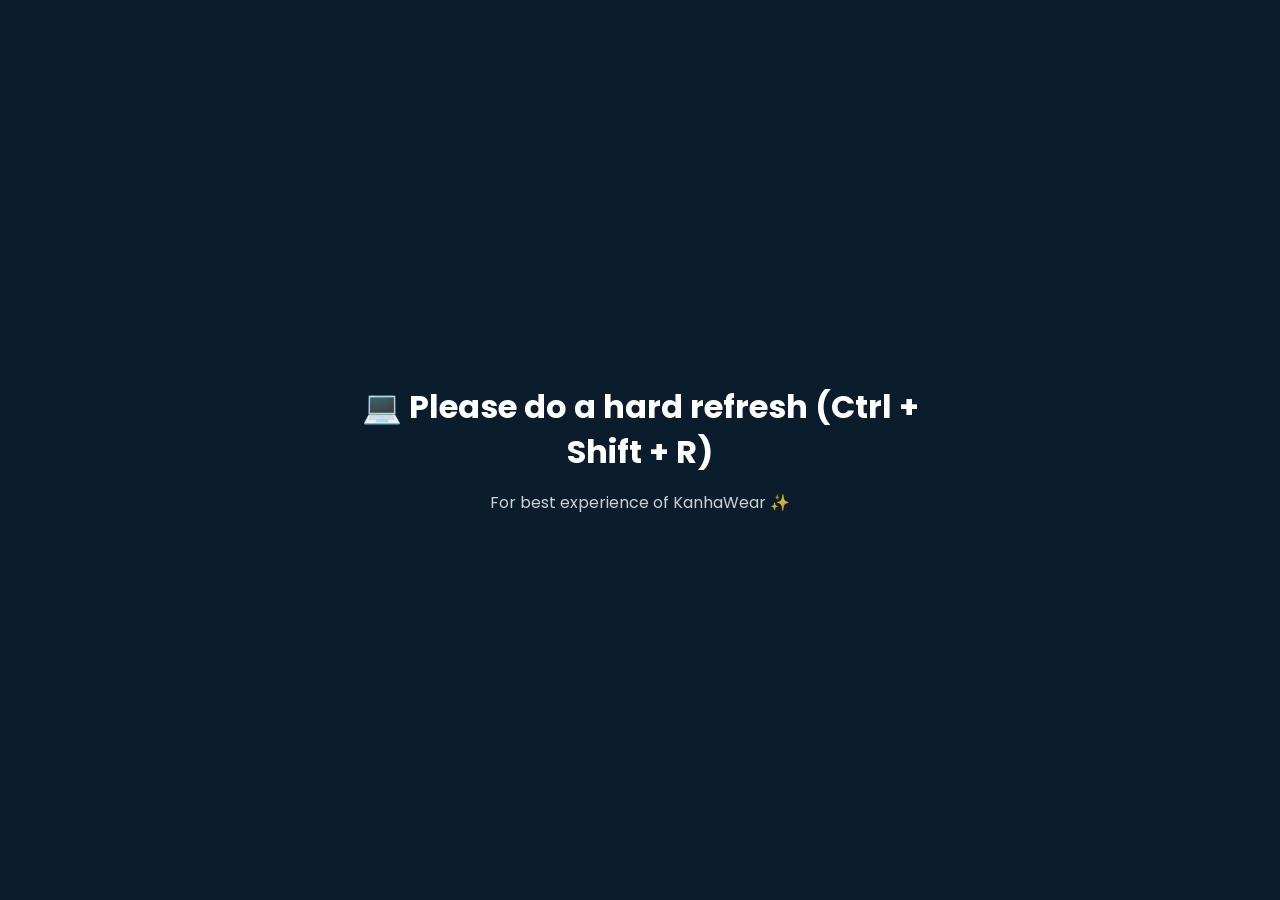
<file: index.html>
<!DOCTYPE html>
<html lang="en">
<head>
<meta charset="UTF-8">
<meta name="viewport" content="width=device-width, initial-scale=1.0">
<title>KanhaWear</title>

<link rel="stylesheet" href="css/style.css">

<!-- Google Font -->
<link href="https://fonts.googleapis.com/css2?family=Poppins:wght@300;400;600&display=swap" rel="stylesheet">

</head>

<body>
<div id="refreshScreen">
  <div class="refresh-box">
    <h1 id="deviceMsg"></h1>
    <p>For best experience of KanhaWear ✨</p>
  </div>
</div>
<!-- HEADER -->
<header class="header glass">
  
  <div class="logo-container">
    <img src="assets/logo.png" class="logo">
    <span class="brand">KanhaWear</span>
  </div>

  <div class="nav-buttons">
    <button class="btn glass-btn" onclick="customDesign()">Custom Design</button>
    <button class="btn glass-btn" onclick="location.href='admin-login.html'">Admin</button>
  </div>

</header>

<!-- FILTERS -->
<section class="filters">
  <button class="filter-btn active" onclick="filterCategory('all', this)">All</button>
  <button class="filter-btn" onclick="filterCategory('c', this)">Clothes</button>
  <button class="filter-btn" onclick="filterCategory('a', this)">Accessories</button>
</section>

<section class="filters">
  <button class="filter-btn active" onclick="filterSeason('all', this)">All Seasons</button>
  <button class="filter-btn" onclick="filterSeason('winter', this)">Winter</button>
  <button class="filter-btn" onclick="filterSeason('summer', this)">Summer</button>
</section>
<div class="search-container">
  <input 
    type="text" 
    id="searchInput" 
    placeholder="Search products..." 
    oninput="searchProducts()"
  >
</div>
<!-- PRODUCTS GRID -->
<section id="products" class="products-grid"></section>

<!-- PAGINATION -->
<div id="pagination" class="pagination"></div>

<!-- ORDER MODAL -->
<div id="orderModal" class="modal">
  <div class="modal-content glass">

    <span class="close" onclick="closeModal()">×</span>

    <h2>Order Product</h2>

    <input id="name" placeholder="Your Name">
    <input id="address" placeholder="Address">
    <input id="qty" placeholder="Quantity">
    <input id="size" placeholder="Kanha ji Size">

    <button class="btn main-btn" onclick="sendOrder()">Send Order</button>

  </div>
</div>

<!-- FOOTER -->
<footer class="footer glass">

  <p class="brand">KanhaWear</p>
  <p>Premium Krishna Clothing & Accessories</p>

  <div class="footer-links">
    <a href="https://www.instagram.com/seedhemaut.exe" target="_blank">Instagram</a>
    <span>Email: Coming soon</span>
  </div>

</footer>

<!-- SCRIPTS -->
<!-- SCRIPTS -->
<script src="js/security.js"></script>
<script src="js/cache.js"></script>
<script src="js/store.js"></script>
<script src="js/pagination.js"></script>

<!-- LOADER (MOVE HERE ✅) -->
<div id="loader">
  <div class="spinner"></div>
</div>

<script>
window.onload = () => {
const loader = document.getElementById("loader");
if(loader) loader.style.display = "none";
};
</script>
<script>
const msg = document.getElementById("deviceMsg");

// detect device
const isMobile = /Mobi|Android|iPhone/i.test(navigator.userAgent);

if(isMobile){
msg.innerText = "📱 Please refresh once";
}else{
msg.innerText = "💻 Please do a hard refresh (Ctrl + Shift + R)";
}

// auto hide after 3.5 sec
window.addEventListener("load", () => {
setTimeout(() => {
const screen = document.getElementById("refreshScreen");
screen.style.opacity = "0";
setTimeout(()=> screen.style.display = "none", 400);
}, 3500);
});
</script>
</body>
</html>
</file>
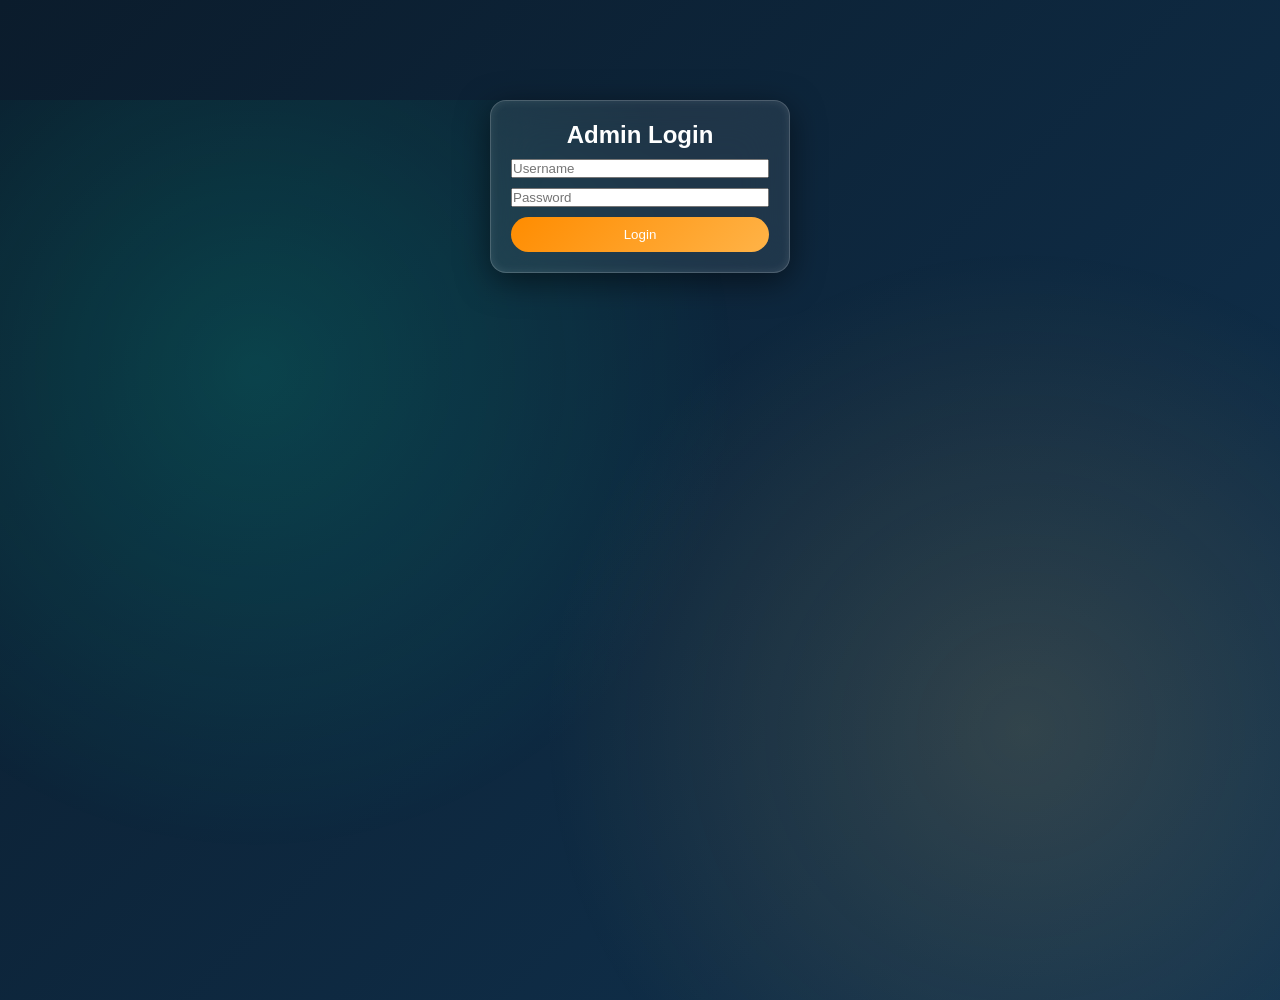
<file: admin-dashboard.html>
<!DOCTYPE html>
<html lang="en">
<head>
<meta charset="UTF-8">
<meta name="viewport" content="width=device-width, initial-scale=1.0">
<title>Admin Dashboard</title>

<link rel="stylesheet" href="css/style.css">

<script>
if(localStorage.getItem("admin") !== "true"){
window.location.replace("admin-login.html");
}
</script>

</head>

<body>

<header class="header glass">
  <h2>Admin Dashboard</h2>
  <button class="btn glass-btn" onclick="logout()">Logout</button>
</header>

<section class="admin-container glass">

<h3>Add Product</h3>

<input id="title" placeholder="Title">
<input id="price" placeholder="Price">
<textarea id="desc" placeholder="Description"></textarea>

<input id="images" placeholder="Image Links (comma separated)">
<img id="previewImg" style="width:120px;margin-top:10px;border-radius:10px;">

<select id="category">
  <option value="c">Clothes</option>
  <option value="a">Accessories</option>
</select>

<select id="visible">
  <option value="yes">Visible</option>
  <option value="no">Hidden</option>
</select>

<select id="season">
  <option value="">None</option>
  <option value="winter">Winter</option>
  <option value="summer">Summer</option>
</select>

<button class="btn main-btn" onclick="addProduct()">Add Product</button>

</section>

<script src="js/admin-dashboard.js"></script>

</body>
</html>
</file>
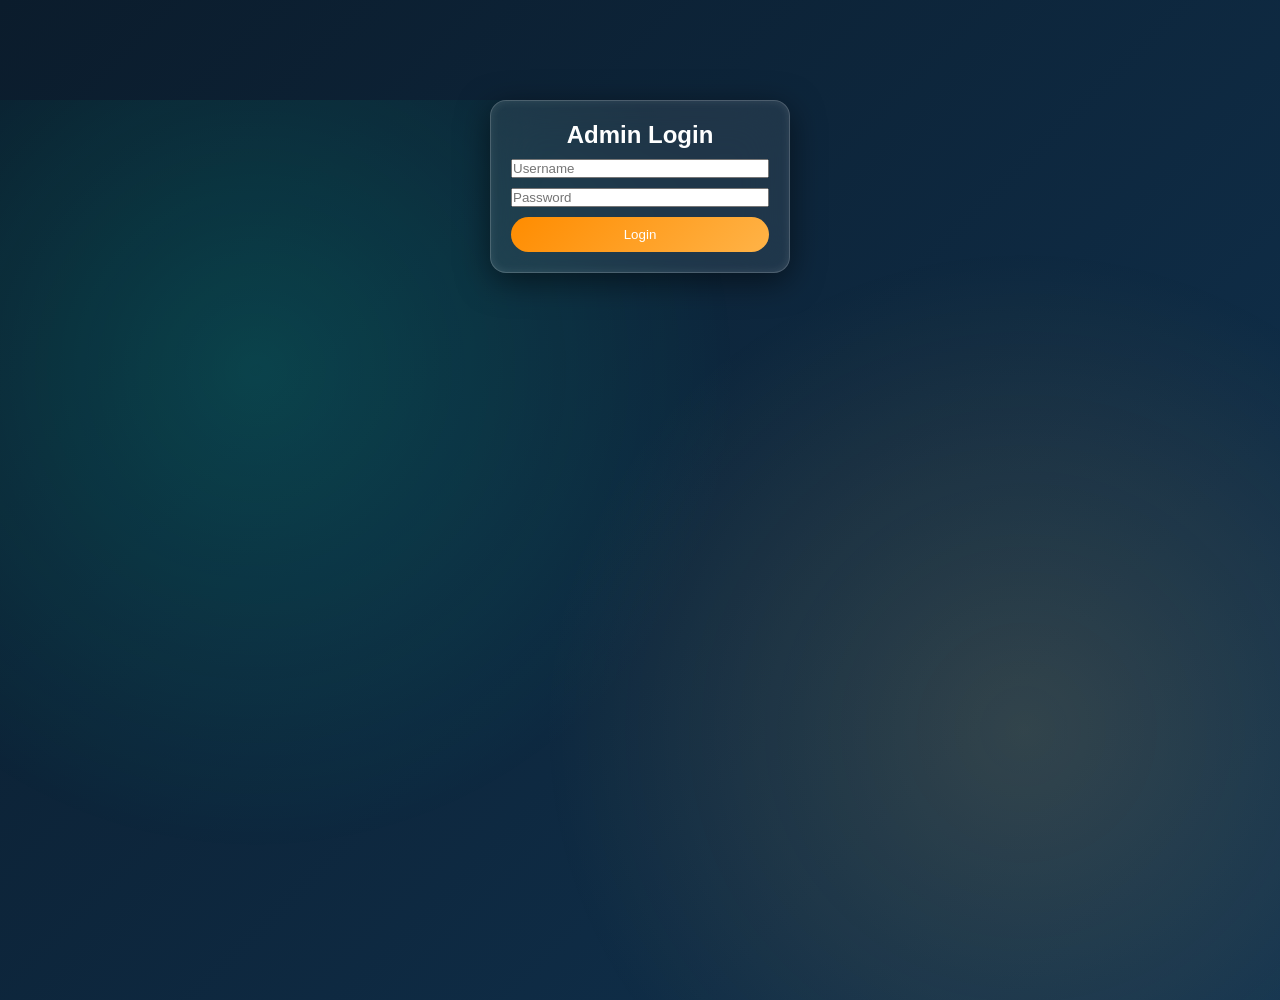
<file: admin-login.html>
<!DOCTYPE html>
<html lang="en">
<head>
<meta charset="UTF-8">
<meta name="viewport" content="width=device-width, initial-scale=1.0">
<title>Admin Login</title>

<link rel="stylesheet" href="css/style.css">

</head>

<body>

<div class="admin-container glass">

<h2>Admin Login</h2>

<input id="username" placeholder="Username">
<input id="password" type="password" placeholder="Password">

<button class="btn main-btn" onclick="login()">Login</button>

</div>

<script src="js/admin-login.js"></script>

</body>
</html>
</file>
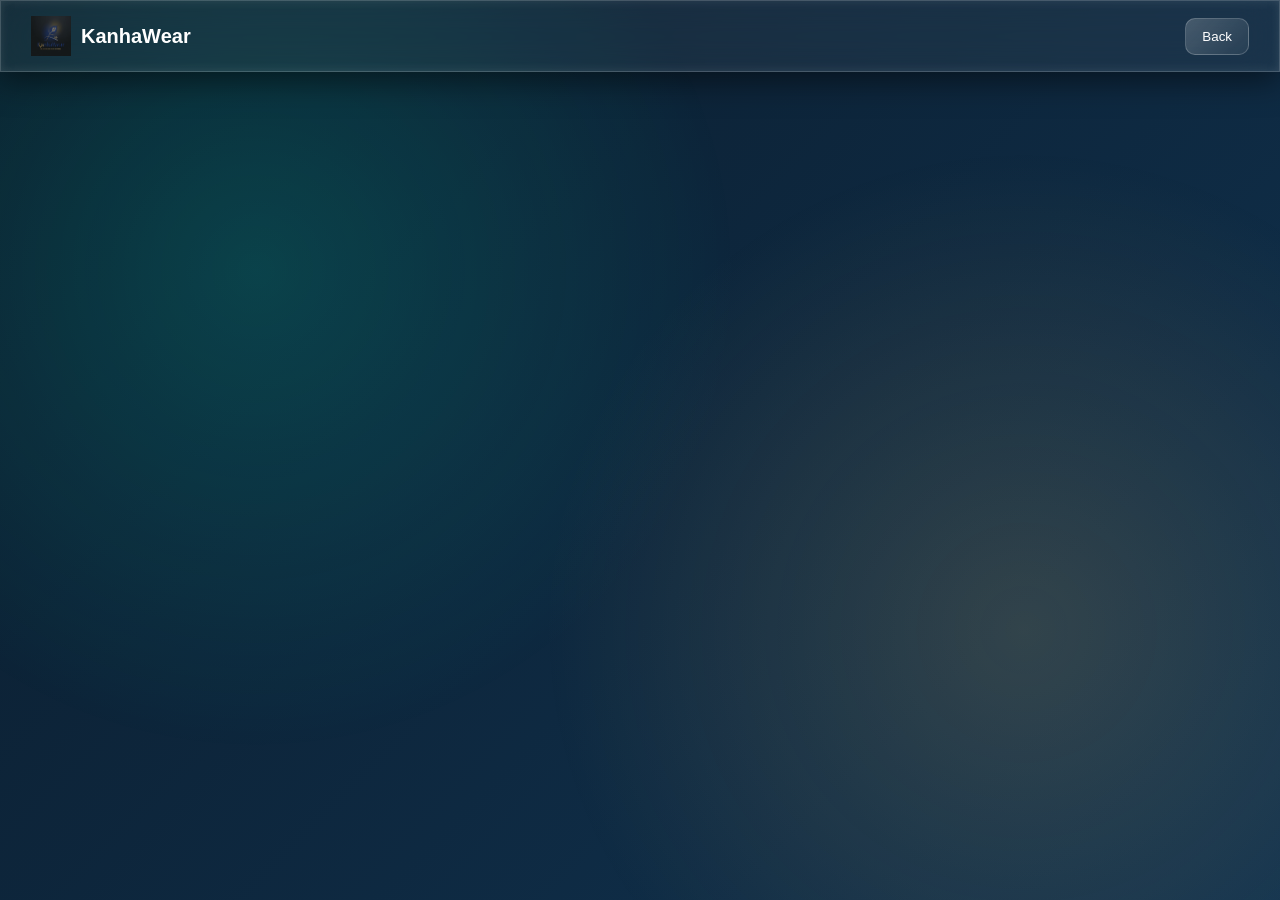
<file: product.html>
<!DOCTYPE html>
<html lang="en">
<head>
<meta charset="UTF-8">
<meta name="viewport" content="width=device-width, initial-scale=1.0">
<title>Product</title>

<link rel="stylesheet" href="css/style.css">

</head>

<body>

<header class="header glass">
  <div class="logo-container">
    <img src="assets/logo.png" class="logo">
    <span class="brand">KanhaWear</span>
  </div>

  <button class="btn glass-btn" onclick="goBack()">Back</button>
</header>

<!-- PRODUCT CONTAINER -->
<section id="productPage" class="product-page"></section>
<div id="orderModal" class="modal">
  <div class="modal-content glass">

    <span class="close" onclick="closeModal()">×</span>

    <h2>Order Product</h2>

    <input id="name" placeholder="Your Name">
    <input id="address" placeholder="Address">
    <input id="qty" placeholder="Quantity">
    <input id="size" placeholder="Kanha ji Size">

    <button class="btn main-btn" onclick="sendOrder()">Send Order</button>

  </div>
</div>

<script src="js/cache.js"></script>
<script src="js/product.js"></script>
</body>
</html>
</file>
<file: css/style.css>
/* RESET */
*{
margin:0;
padding:0;
box-sizing:border-box;
font-family:'Poppins',sans-serif;
}

/* BODY */
body{
margin:0;
color:white;
overflow-x:hidden;
min-height:100vh;

/* 🔥 PREMIUM ANIMATED BG */
background: linear-gradient(-45deg, #0b1c2c, #0f2f4f, #123a5c, #0b1c2c);
background-size: 400% 400%;
animation: gradientMove 12s ease infinite;
}

@keyframes gradientMove{
0%{background-position:0% 50%;}
50%{background-position:100% 50%;}
100%{background-position:0% 50%;}
}

/* GLOW */
body::before{
content:"";
position:fixed;
width:100%;
height:100%;

background:
radial-gradient(circle at 20% 30%, rgba(0,255,200,0.15), transparent 40%),
radial-gradient(circle at 80% 70%, rgba(255,200,100,0.15), transparent 40%);

z-index:-1;
animation: floatGlow 10s ease-in-out infinite alternate;
}

@keyframes floatGlow{
0%{transform:translate(0,0);}
100%{transform:translate(40px,40px);}
}

/* GLASS */
.glass{
background: rgba(255,255,255,0.08);
backdrop-filter: blur(25px);
border: 1px solid rgba(255,255,255,0.2);
box-shadow:
0 8px 32px rgba(0,0,0,0.5),
inset 0 0 10px rgba(255,255,255,0.1);
}

/* HEADER */
.header{
display:flex;
justify-content:space-between;
align-items:center;
padding:15px 30px;
position:sticky;
top:0;
z-index:100;
background: rgba(255,255,255,0.05);
backdrop-filter: blur(20px);
}

/* LOGO */
.logo-container{
display:flex;
align-items:center;
gap:10px;
}

.logo{
width:40px;
height:40px;
}

.brand{
font-size:20px;
font-weight:600;
}

/* BUTTONS */
.btn{
padding:10px 16px;
border:none;
border-radius:10px;
cursor:pointer;
transition:0.4s;
color:white;
position:relative;
overflow:hidden;
}

.btn::after{
content:"";
position:absolute;
top:0;
left:-100%;
width:100%;
height:100%;
background:linear-gradient(120deg, transparent, rgba(255,255,255,0.4), transparent);
transition:0.5s;
}

.btn:hover::after{
left:100%;
}

.glass-btn{
background: linear-gradient(135deg, rgba(255,255,255,0.2), rgba(255,255,255,0.05));
border:1px solid rgba(255,255,255,0.2);
}

.main-btn{
background: linear-gradient(135deg,#ff8c00,#ffb347);
border-radius:20px;
transition:0.3s;
}

.main-btn:hover{
transform:scale(1.08);
box-shadow:0 0 25px rgba(255,150,0,0.9);
}

/* FILTERS */
.filters{
display:flex;
justify-content:center;
gap:15px;
margin:20px 0;
flex-wrap:wrap;
}

.filter-btn{
padding:8px 14px;
border-radius:8px;
border:none;
cursor:pointer;
background: rgba(255,255,255,0.2);
color:white;
transition:0.3s;
}

.filter-btn.active,
.filter-btn:hover{
background: rgba(255,255,255,0.4);
}

/* GRID */
.products-grid{
display:grid;
grid-template-columns: repeat(4, 1fr); /* 4 products FIXED */
gap:25px;
padding:40px;
max-width:1200px;
margin:auto;
}
@media(max-width:900px){
.products-grid{
grid-template-columns: repeat(2,1fr);
}
}

@media(max-width:600px){
.products-grid{
grid-template-columns: 1fr;
}
}

/* CARD (PREMIUM) */
.card{
border-radius:20px;
padding:15px;
text-align:center;
cursor:pointer;

transform-style: preserve-3d;
transition: transform 0.4s ease, box-shadow 0.4s;

background: rgba(255,255,255,0.08);
backdrop-filter: blur(30px);
border:1px solid rgba(255,255,255,0.2);

box-shadow:
0 10px 30px rgba(0,0,0,0.5);
}

.card:hover{
transform: rotateX(6deg) rotateY(-6deg) scale(1.05);
box-shadow:
0 25px 70px rgba(0,0,0,0.8),
0 0 25px rgba(255,255,255,0.2);
}

.card img{
width:100%;
height:220px;
object-fit:cover;
border-radius:12px;
transition:0.4s;
}

.card:hover img{
transform:scale(1.1) translateZ(20px);
}

.card h3{
margin:10px 0;
font-size:16px;
line-height:1.4;

overflow:hidden;
display:-webkit-box;
-webkit-line-clamp:2;
-webkit-box-orient:vertical;

word-break:break-word;;
}

/* MODAL */
.modal{
display:none;
position:fixed;
top:0;
left:0;
width:100%;
height:100%;
background:rgba(0,0,0,0.7);
justify-content:center;
align-items:center;
z-index:200;
}

.modal-content{
padding:25px;
border-radius:16px;
width:300px;
display:flex;
flex-direction:column;
gap:10px;
animation:fadeIn 0.3s ease;
}

.modal-content input{
padding:10px;
border-radius:8px;
border:none;
outline:none;
}

.close{
cursor:pointer;
font-size:22px;
text-align:right;
}

/* FOOTER */
.footer{
margin-top:40px;
padding:20px;
text-align:center;
}

/* PAGINATION */
.pagination{
display:flex;
justify-content:center;
gap:10px;
margin:20px;
}

/* PRODUCT PAGE */
.product-page{
padding:30px;
display:flex;
justify-content:center;
}

.product-container{
display:flex;
gap:30px;
padding:20px;
border-radius:16px;
max-width:900px;
width:100%;
}

.product-info{
display:flex;
flex-direction:column;
gap:15px;
}

.price{
font-size:22px;
font-weight:bold;
}

/* THUMBNAILS */
.thumbs{
display:flex;
gap:10px;
margin-top:10px;
flex-wrap:wrap;
}

.thumbs img{
width:60px;
height:60px;
object-fit:cover;
border-radius:8px;
cursor:pointer;
opacity:0.7;
transition:0.3s;
border:2px solid transparent;
}

.thumbs img:hover{
opacity:1;
transform:scale(1.1);
box-shadow:0 0 10px rgba(255,255,255,0.6);
}

/* ADMIN */
.admin-container{
max-width:300px;
margin:100px auto;
padding:20px;
border-radius:16px;
display:flex;
flex-direction:column;
gap:10px;
text-align:center;
}

/* LOADER */
#loader{
position:fixed;
top:0;
left:0;
width:100%;
height:100%;
background:#0f2027;
display:flex;
justify-content:center;
align-items:center;
z-index:9999;
}

.spinner{
width:50px;
height:50px;
border:5px solid rgba(255,255,255,0.2);
border-top:5px solid white;
border-radius:50%;
animation:spin 1s linear infinite;
}

@keyframes spin{
0%{transform:rotate(0);}
100%{transform:rotate(360deg);}
}

/* RESPONSIVE */
@media(max-width:900px){
.products-grid{
grid-template-columns:repeat(2,1fr);
}
}

@media(max-width:600px){
.products-grid{
grid-template-columns:1fr;
}
.header{
flex-direction:column;
gap:10px;
}
}

@media(max-width:700px){
.product-container{
flex-direction:column;
}
}
.search-container{
display:flex;
justify-content:center;
margin:20px;
}

#searchInput{
width:320px;
padding:14px;
border-radius:12px;
border:none;
outline:none;

background: rgba(255,255,255,0.1);
color:white;

box-shadow:0 0 10px rgba(255,255,255,0.1);
transition:0.3s;
}

#searchInput:focus{
box-shadow:0 0 20px rgba(0,200,255,0.6);
}
#searchInput::placeholder{
color:rgba(255,255,255,0.6);
}
/* FULL SCREEN MESSAGE */
#refreshScreen{
position:fixed;
top:0;
left:0;
width:100%;
height:100%;
background:#0b1c2c;
display:flex;
justify-content:center;
align-items:center;
z-index:9999;
}

/* BOX */
.refresh-box{
text-align:center;
color:white;
max-width:600px;
padding:20px;
}

/* BIG TEXT */
#deviceMsg{
font-size:32px;
font-weight:700;
margin-bottom:15px;
line-height:1.4;
}

/* SUBTEXT */
.refresh-box p{
font-size:16px;
opacity:0.8;
}
</file>
